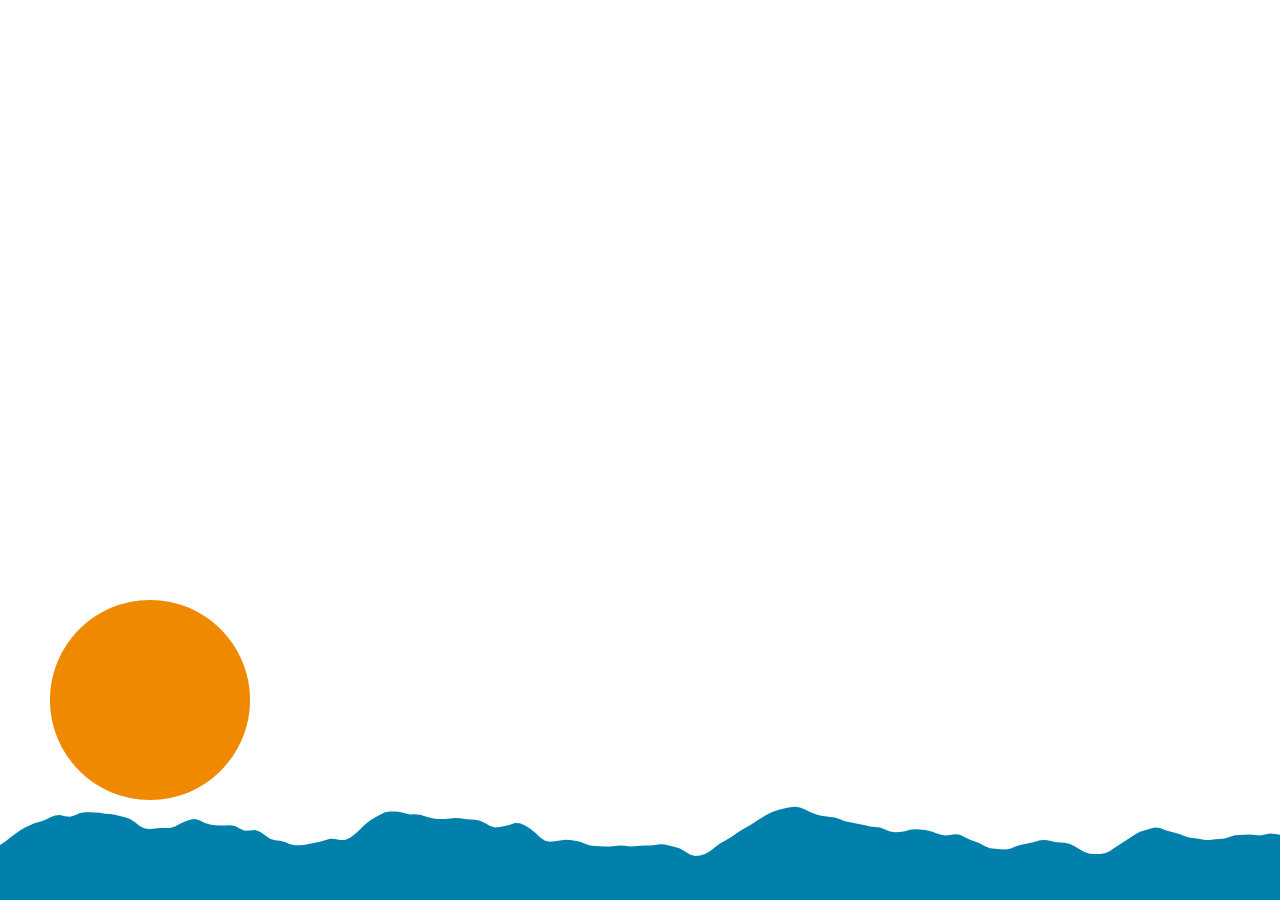
<file: index.html>
<!doctype html>
<html lang="en">
  <head>
    <meta charset="UTF-8" />
    <link rel="icon" type="image/svg+xml" href="/vite.svg" />
    <meta name="viewport" content="width=device-width, initial-scale=1.0" />
    <title>一頁海浪</title>
    <script type="module" crossorigin src="/assets/index-7Qjt-mO8.js"></script>
    <link rel="stylesheet" crossorigin href="/assets/index-38sX7t4N.css">
  </head>
  <body>
  </body>
</html>
</file>
<file: assets/index-38sX7t4N.css>
body{margin:0;display:flex;place-items:center;min-width:320px;min-height:100vh;background:#fff}
</file>
